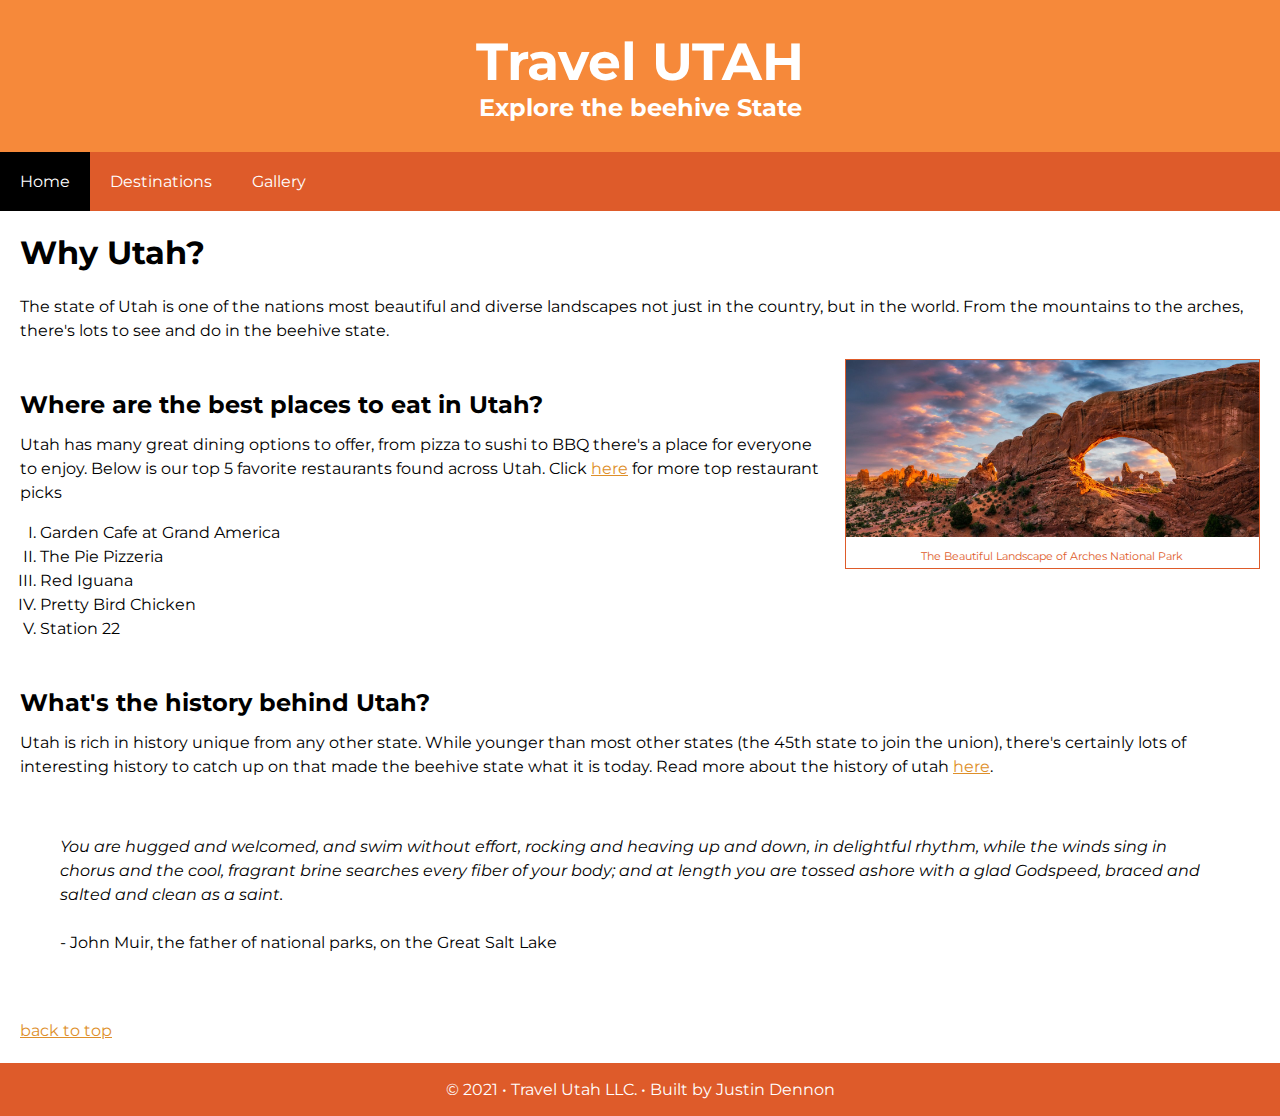
<file: index.html>
<!doctype html>
<html lang="en">

<head>
    <meta charset="UTF-8">
    <title>Travel Utah</title>
    <link rel="stylesheet" type="text/css" href="style.css" />
    <link rel="preconnect" href="https://fonts.gstatic.com">
    <link href="https://fonts.googleapis.com/css2?family=Montserrat&display=swap" rel="stylesheet">
</head>

<body>
    <!-- Start of the header -->
    <header>
        <h1>Travel UTAH</h1>
        <h2>Explore the beehive State</h2>
    </header>

    <!-- Start of the navigation -->
    <nav>
        <ul>
            <li class="button active"><a href="index.html">Home</a></li>
            <li class="button"><a href="destinations.html">Destinations</a></li>
            <li class="button"><a href="gallery.html">Gallery</a></li>
        </ul>
        <div class="keepOpen"></div>
    </nav>

    <!-- Start of the main content -->
    <main>
        <h1 id="top-home">Why Utah?</h1>
        <p>The state of Utah is one of the nations most beautiful and diverse landscapes not just in the country, but in
            the world. From the mountains to the arches, there's lots to see and do in the beehive state.</p>
        <figure class="rightside">
            <img src="images/arches-landscape.jpg" alt="beautiful landscape picture of Arches National Park">
            <figcaption>The Beautiful Landscape of Arches National Park</figcaption>
        </figure>
        <h2>Where are the best places to eat in Utah?</h2>
        <p>Utah has many great dining options to offer, from pizza to sushi to BBQ there's a place for everyone to
            enjoy. Below is our top 5 favorite restaurants found across Utah. Click <a target="_blank"
                href="https://www.onlyinyourstate.com/utah/must-visit-restaurants-2020-ut/">here</a> for more top
            restaurant picks</p>
        <ol>
            <li class="restaurants">Garden Cafe at Grand America</li>
            <li class="restaurants">The Pie Pizzeria</li>
            <li class="restaurants">Red Iguana</li>
            <li class="restaurants">Pretty Bird Chicken</li>
            <li class="restaurants">Station 22</li>
        </ol>

        <h2>What's the history behind Utah?</h2>
        <p>Utah is rich in history unique from any other state. While younger than most other states (the 45th state to
            join the union), there's certainly lots of interesting history to catch up on that made the beehive state
            what it is today. Read more about the history of utah <a target="_blank"
                href="https://en.wikipedia.org/wiki/History_of_Utah">here</a>.</p>
        <br>
        <blockquote><em>You are hugged and welcomed, and swim without effort, rocking and heaving up and down, in
                delightful rhythm, while the winds sing in chorus and the cool, fragrant brine searches every fiber of
                your body; and at length you are tossed ashore with a glad Godspeed, braced and salted and clean as a
                saint.</em>
            <br>
            <br>
            - John Muir, the father of national parks, on the Great Salt Lake
        </blockquote>
        <br>
        <br>
        <a href=#top-home>back to top</a>
    </main>

    <!-- Start of the footer -->
    <footer>
        <p>&copy; 2021 &bull; Travel Utah LLC. &bull; Built by Justin Dennon</p>
    </footer>
</body>

</html>
</file>
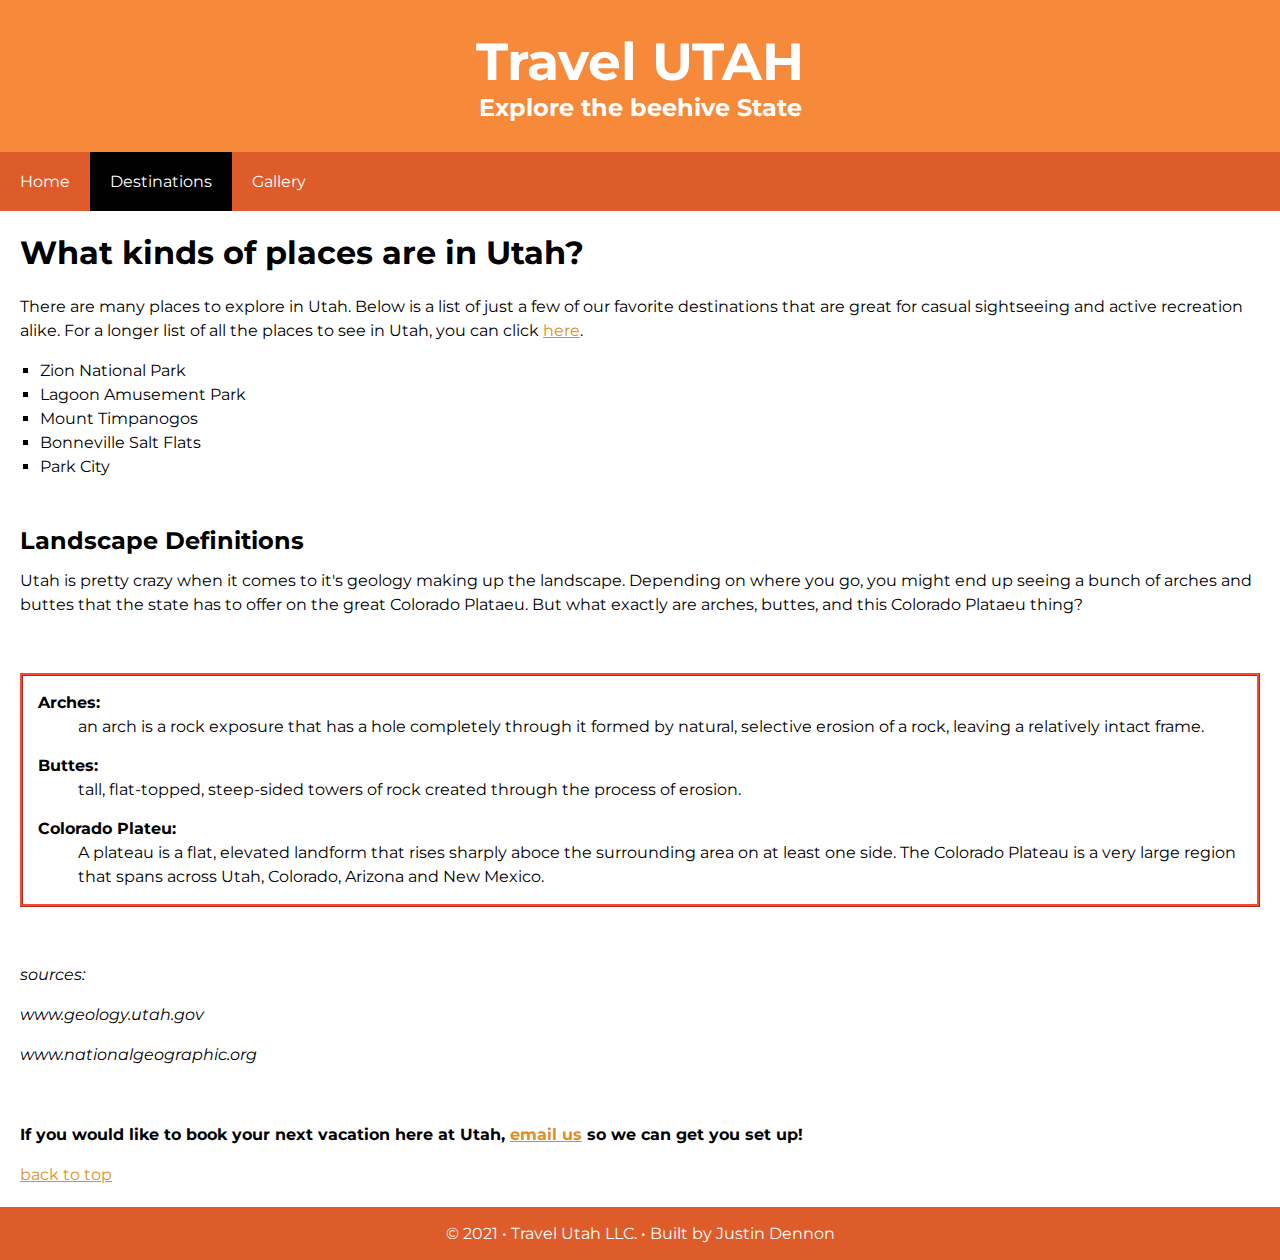
<file: destinations.html>
<!doctype html>
<html lang="en">

<head>
    <meta charset="UTF-8">
    <title>Travel Utah - Destinations</title>
    <link rel="stylesheet" type="text/css" href="style.css" />
    <link rel="preconnect" href="https://fonts.gstatic.com">
    <link href="https://fonts.googleapis.com/css2?family=Montserrat&display=swap" rel="stylesheet">
</head>

<body>
    <!-- Start of the header -->
    <header>
        <h1>Travel UTAH</h1>
        <h2>Explore the beehive State</h2>
    </header>

    <!-- Start of the navigation -->
    <nav>
        <ul>
            <li class="button"><a href="index.html">Home</a></li>
            <li class="button active"><a href="destinations.html">Destinations</a></li>
            <li class="button"><a href="gallery.html">Gallery</a></li>
        </ul>
        <div class="keepOpen"></div>
    </nav>

    <!-- Start of the main content -->
    <main>
        <h1 id=top-destinations>What kinds of places are in Utah?</h1>
        <p>There are many places to explore in Utah. Below is a list of just a few of our favorite destinations that are
            great for casual sightseeing and active recreation alike. For a longer list of all the places to see in
            Utah, you can click <a target="_blank"
                href="https://www.planetware.com/tourist-attractions/utah-usut.htm">here</a>.</p>
        <ul>
            <li class="destinations">Zion National Park</li>
            <li class="destinations">Lagoon Amusement Park</li>
            <li class="destinations">Mount Timpanogos</li>
            <li class="destinations">Bonneville Salt Flats</li>
            <li class="destinations">Park City</li>
        </ul>

        <h2>Landscape Definitions</h2>
        <p>Utah is pretty crazy when it comes to it's geology making up the landscape. Depending on where you go, you
            might end up seeing a bunch of arches and buttes that the state has to offer on the great Colorado Plataeu.
            But what exactly are arches, buttes, and this Colorado Plataeu thing?</p>
        <br>
        <dl>
            <dt>Arches:</dt>
            <dd>an arch is a rock exposure that has a hole completely through it formed by natural, selective erosion of
                a rock, leaving a relatively intact frame.</dd>
            <dt>Buttes:</dt>
            <dd>tall, flat-topped, steep-sided towers of rock created through the process of erosion.</dd>
            <dt>Colorado Plateu:</dt>
            <dd>A plateau is a flat, elevated landform that rises sharply aboce the surrounding area on at least one
                side. The Colorado Plateau is a very large region that spans across Utah, Colorado, Arizona and New
                Mexico.</dd>
        </dl>
        <br>

        <p><em>sources:</em></p>
        <p><em>www.geology.utah.gov</em></p>
        <p><em>www.nationalgeographic.org</em></p>
        <br>
        <p><strong>If you would like to book your next vacation here at Utah, <a href="mailto:10875645@my.uvu.edu">email
                    us</a> so we can get you set up!</strong></p>

        <a href=#top-destinations>back to top</a>

    </main>

    <!-- Start of the footer -->
    <footer>
        <p>&copy; 2021 &bull; Travel Utah LLC. &bull; Built by Justin Dennon</p>
    </footer>
</body>

</html>
</file>
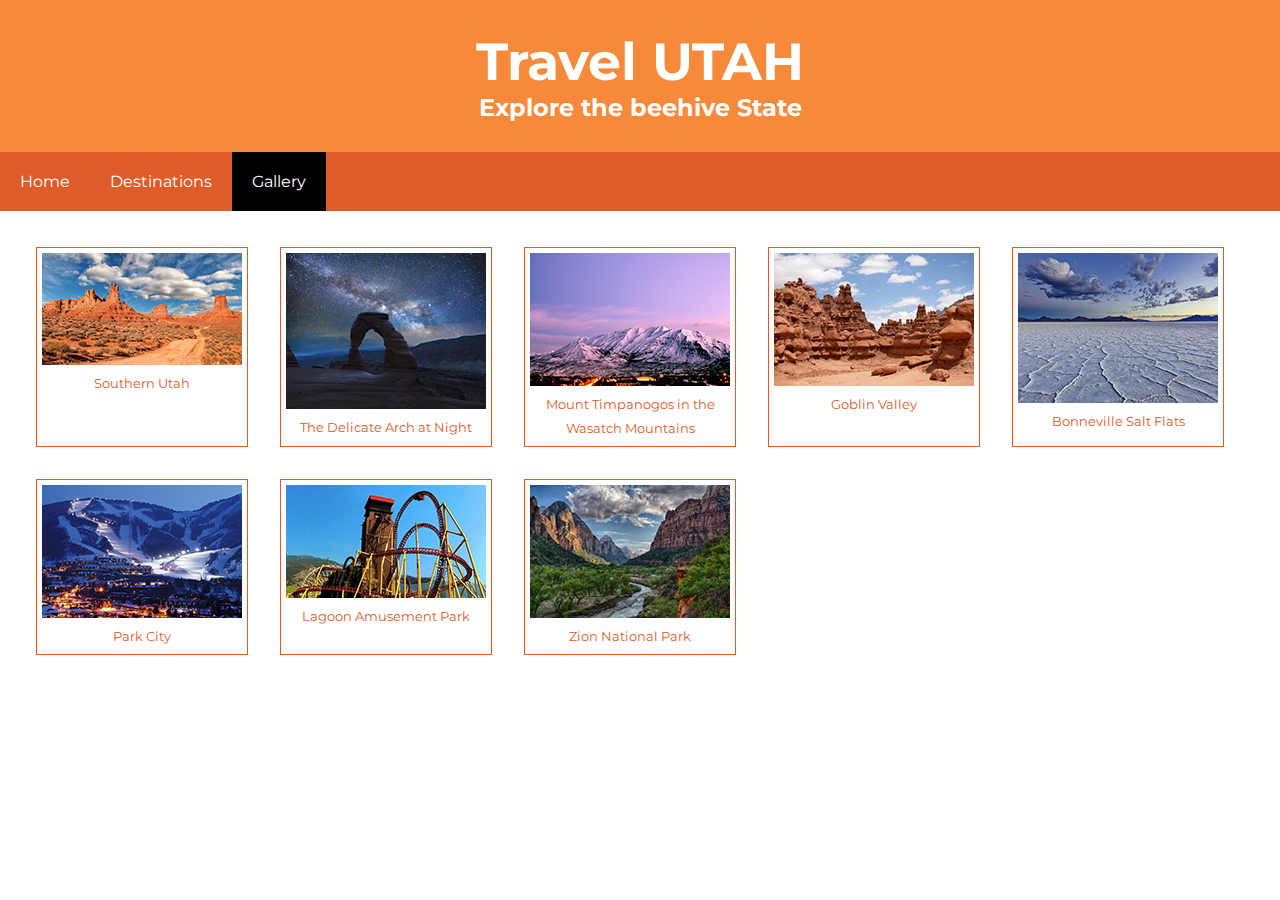
<file: gallery.html>
<!doctype html>
<html lang="en">

<head>
    <meta charset="UTF-8">
    <title>Travel Utah</title>
    <link rel="stylesheet" type="text/css" href="style.css" />
    <link rel="preconnect" href="https://fonts.gstatic.com">
    <link href="https://fonts.googleapis.com/css2?family=Montserrat&display=swap" rel="stylesheet">
</head>

<body>
    <!-- Start of the header -->
    <header>
        <h1>Travel UTAH</h1>
        <h2>Explore the beehive State</h2>
    </header>

    <!-- Start of the navigation -->
    <nav>
        <ul>
            <li class="button"><a href="index.html">Home</a></li>
            <li class="button"><a href="destinations.html">Destinations</a></li>
            <li class="button active"><a href="gallery.html">Gallery</a></li>
        </ul>
        <div class="keepOpen"></div>
    </nav>

    <!-- Start of the main content -->
    <main>
        <div class="gallery-grid">
        <figure class="gallery">
            <img src="images/gallery-1.jpg" alt="landscape picture of southern Utah">
            <figcaption>Southern Utah</figcaption>
        </figure>
        <figure class="gallery">
            <img src="images/gallery-2.jpeg" alt="picture of the Delicate Arch at night">
            <figcaption>The Delicate Arch at Night</figcaption>
        </figure>
        <figure class="gallery">
            <img src="images/gallery-3.jpg" alt="picture of Mount Timpanogos and the Wasatch Mountains">
            <figcaption>Mount Timpanogos in the Wasatch Mountains</figcaption>
        </figure>
        <figure class="gallery">
            <img src="images/gallery-4.jpg" alt="picture of Goblin Valley">
            <figcaption>Goblin Valley</figcaption>
        </figure>
        <figure class="gallery">
            <img src="images/gallery-5.jpg" alt="picture of the Bonneville Salt Flats">
            <figcaption>Bonneville Salt Flats</figcaption>
        </figure>
        <figure class="gallery">
            <img src="images/gallery-6.jpg" alt="picture of Park City">
            <figcaption>Park City</figcaption>
        </figure>
        <figure class="gallery">
            <img src="images/gallery-7.jpg" alt="picture of a roller coaster at Lagoon Amusement Park">
            <figcaption>Lagoon Amusement Park</figcaption>
        </figure>
        <figure class="gallery">
            <img src="images/gallery-8.jpg" alt="picture of Zion National Park">
            <figcaption>Zion National Park</figcaption>
        </figure>
    </div>
    </main>
</file>
<file: style.css>
/*

colors:
Yellow: #FAB730
Dark Yellow: #DE8F2A
Orange: #F6893A
Brown: #DE5B2A
Red: #FA4930
Black: black
White: white
background color: default (white)
font color: default (black)

*/





/* DOC SETUP */

html {
    font-family: 'Montserrat', sans-serif;
}

body {
    margin: 0;
}

main {
    margin: 20px;
    line-height: 1.5em;
}

h1, h2, ul {
    margin: 0;
}

a {
    color: #DE8F2A;
}

/*END DOC SETUP*/





/* HEADER */

header {
    background-color: #F6893A;
    text-align: center;
    padding: 30px;
}

header, nav a {
    color: white;
}

header h1 {
    font-size: 52px;
}

/* END HEADER */





/* START NAV */

nav {
    margin: 0;
    background-color: #DE5B2A;
}

nav ul {
    padding: 0;
}

nav li {
    float: left;
    list-style: none;
    padding: 20px;
}

nav a {
    text-decoration: none;
}

.button:hover {
    background-color: #FAB730;
}

.keepOpen {
    clear: both;
}

.button:active {
    color: black;
}

.active {
    background-color: black;
}

/* END NAV */





/* START MAIN */

main h1 {
    margin-top: 30px;
    margin-bottom: 30px;
}

main h2 {
    margin-top: 50px;
}

dl {
    border: 3px ridge #FA4930;
    padding: 15px;
    padding-top: 0px;
}

dt {
    font-weight: bold;
    margin-top: 15px;
}

.destinations {
    list-style-type: square;
    margin-left: -20px;
}

.restaurants {
    list-style-type: upper-roman;
    margin-left: -20px;
}

/* END MAIN */





/* IMAGES */

figure.rightside {
    float: right;
    width: 33.33%;
    border: solid 1px #DE5B2A;
    margin: 0 0 .25em 2%;
}

figure.rightside img {
    width: 100%;
}

figure.rightside figcaption {
    text-align: center;
    font-size: .7rem;
    color: #DE5B2A;
}

figure.gallery {
    border: solid 1px #DE5B2A;
    width: 200px;
    padding: 5px;
    margin: 1rem;
}

figure.gallery figcaption {
    text-align: center;
    font-size: .8rem;
    color: #DE5B2A;

}

div.gallery-grid {
    display: flex;
    flex-wrap: wrap;
}

/* END IMAGES */





/* FOOTER */

footer {
    margin: 0;
    background-color: #DE5B2A;
    text-align: center;
    color: white;
    padding: 1px;
}

/* END FOOTER */
</file>
